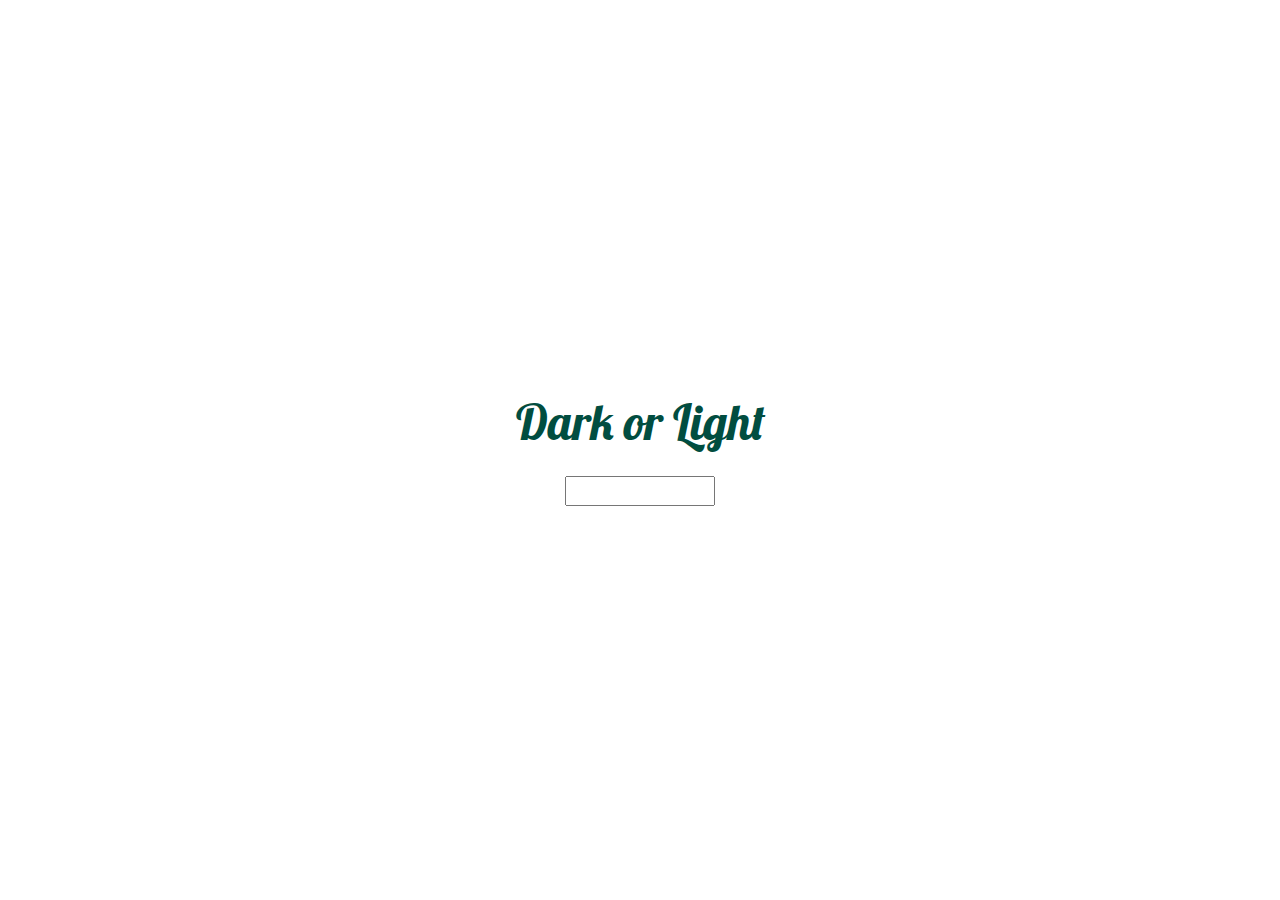
<file: ChangeTheme/index.html>
<!DOCTYPE html>
<html>

<head>
    <link rel="stylesheet" href="https://stackpath.bootstrapcdn.com/bootstrap/4.5.2/css/bootstrap.min.css" integrity="sha384-JcKb8q3iqJ61gNV9KGb8thSsNjpSL0n8PARn9HuZOnIxN0hoP+VmmDGMN5t9UJ0Z" crossorigin="anonymous" />
    <script src="https://code.jquery.com/jquery-3.5.1.slim.min.js" integrity="sha384-DfXdz2htPH0lsSSs5nCTpuj/zy4C+OGpamoFVy38MVBnE+IbbVYUew+OrCXaRkfj" crossorigin="anonymous"></script>
    <script src="https://cdn.jsdelivr.net/npm/popper.js@1.16.1/dist/umd/popper.min.js" integrity="sha384-9/reFTGAW83EW2RDu2S0VKaIzap3H66lZH81PoYlFhbGU+6BZp6G7niu735Sk7lN" crossorigin="anonymous"></script>
    <script src="https://stackpath.bootstrapcdn.com/bootstrap/4.5.2/js/bootstrap.min.js" integrity="sha384-B4gt1jrGC7Jh4AgTPSdUtOBvfO8shuf57BaghqFfPlYxofvL8/KUEfYiJOMMV+rV" crossorigin="anonymous"></script>
    <link rel="stylesheet" href="style.css">
</head>

<body>
    <div id="bgContainer" class="bg-container d-flex flex-column justify-content-center text-center">
        <h1 id="heading" class="heading">Dark or Light</h1>
        <div class="mt-3">
            <input id="themeUserInput" type="text" class="user-input pl-2" />
        </div>
    </div>

    <script src="script.js"></script>
</body>

</html>
</file>
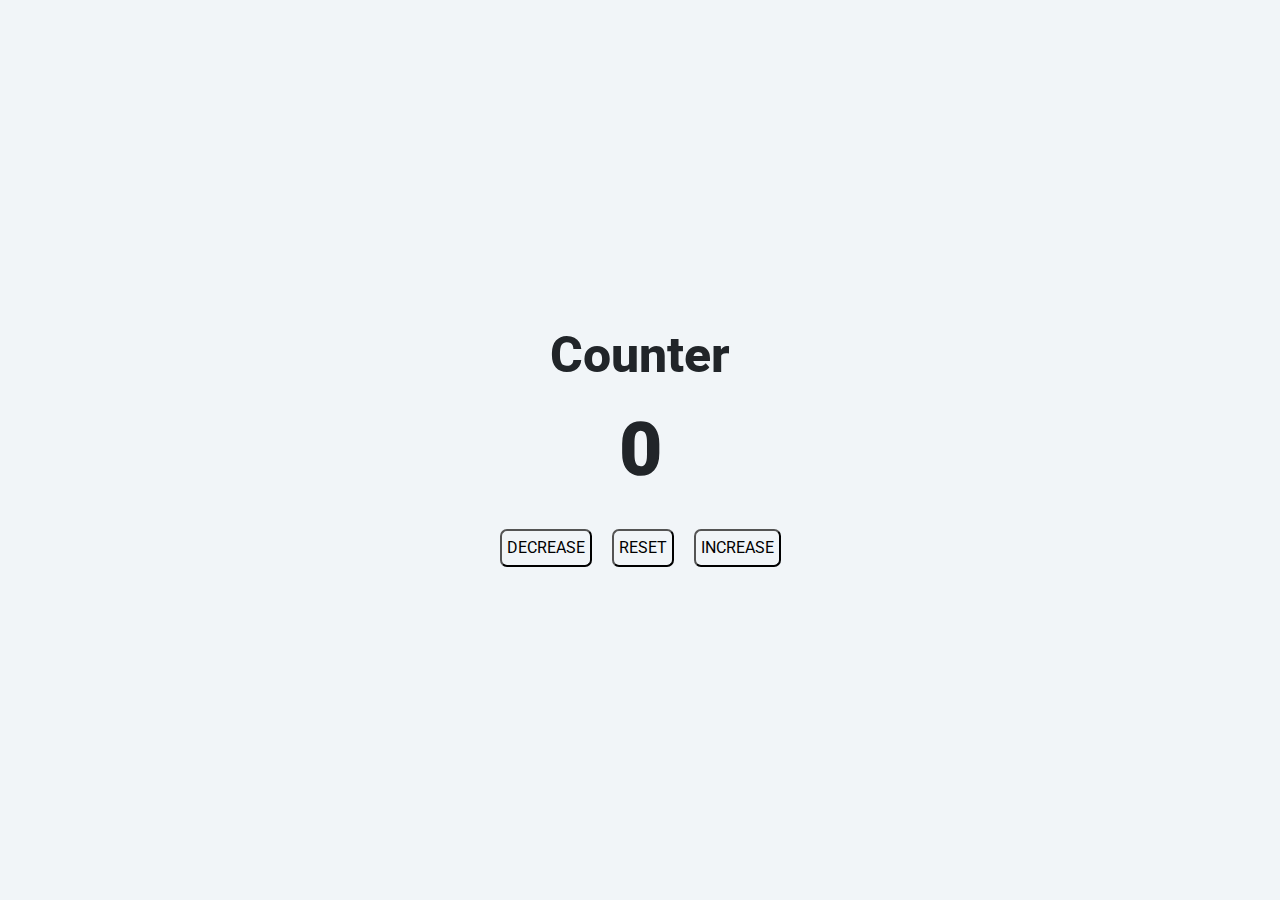
<file: CounterApplication/index.html>
<!DOCTYPE html>
<html>
  <head>
    <link rel="stylesheet" href="https://stackpath.bootstrapcdn.com/bootstrap/4.5.2/css/bootstrap.min.css" integrity="sha384-JcKb8q3iqJ61gNV9KGb8thSsNjpSL0n8PARn9HuZOnIxN0hoP+VmmDGMN5t9UJ0Z" crossorigin="anonymous"/>
    <script src="https://code.jquery.com/jquery-3.5.1.slim.min.js" integrity="sha384-DfXdz2htPH0lsSSs5nCTpuj/zy4C+OGpamoFVy38MVBnE+IbbVYUew+OrCXaRkfj" crossorigin="anonymous"></script>
    <script src="https://cdn.jsdelivr.net/npm/popper.js@1.16.1/dist/umd/popper.min.js" integrity="sha384-9/reFTGAW83EW2RDu2S0VKaIzap3H66lZH81PoYlFhbGU+6BZp6G7niu735Sk7lN" crossorigin="anonymous"></script>
    <script src="https://stackpath.bootstrapcdn.com/bootstrap/4.5.2/js/bootstrap.min.js" integrity="sha384-B4gt1jrGC7Jh4AgTPSdUtOBvfO8shuf57BaghqFfPlYxofvL8/KUEfYiJOMMV+rV" crossorigin="anonymous"></script>
    <link rel="stylesheet" href="style.css">
</head>
  <body>
    <div class="bg-container text-center d-flex flex-column justify-content-center">
      <h1 class="counter-heading">Counter</h1>
      <p id="counterValue"  class="counter-value">0</p>
      <div>
        <button onclick="onDecrement()"  class="button">DECREASE</button>
        <button onclick="onReset()"  class="button">RESET</button>
        <button onclick="onIncrement()" class="button">INCREASE</button>
      </div>
    </div>
    <script src="script.js"></script>
  </body>
</html>
</file>
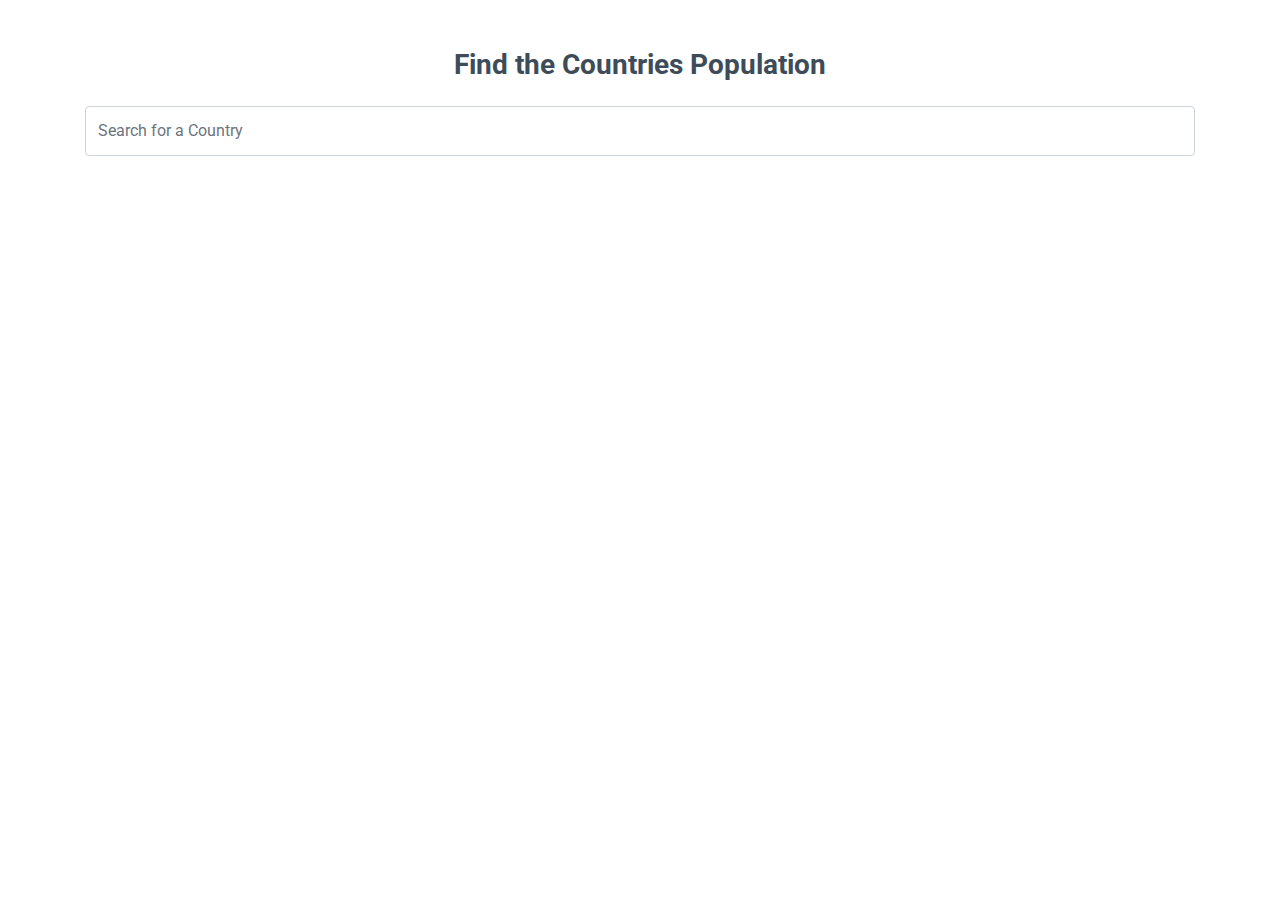
<file: CountriesSearchPage/index.html>
<!DOCTYPE html>
<html>

<head>
    <link rel="stylesheet" href="https://stackpath.bootstrapcdn.com/bootstrap/4.5.2/css/bootstrap.min.css" integrity="sha384-JcKb8q3iqJ61gNV9KGb8thSsNjpSL0n8PARn9HuZOnIxN0hoP+VmmDGMN5t9UJ0Z" crossorigin="anonymous" />
    <script src="https://code.jquery.com/jquery-3.5.1.slim.min.js" integrity="sha384-DfXdz2htPH0lsSSs5nCTpuj/zy4C+OGpamoFVy38MVBnE+IbbVYUew+OrCXaRkfj" crossorigin="anonymous"></script>
    <script src="https://cdn.jsdelivr.net/npm/popper.js@1.16.1/dist/umd/popper.min.js" integrity="sha384-9/reFTGAW83EW2RDu2S0VKaIzap3H66lZH81PoYlFhbGU+6BZp6G7niu735Sk7lN" crossorigin="anonymous"></script>
    <script src="https://stackpath.bootstrapcdn.com/bootstrap/4.5.2/js/bootstrap.min.js" integrity="sha384-B4gt1jrGC7Jh4AgTPSdUtOBvfO8shuf57BaghqFfPlYxofvL8/KUEfYiJOMMV+rV" crossorigin="anonymous"></script>
    <link rel="stylesheet" href="style.css">
</head>

<body>
    <div class="container pt-5">
        <div class="row">
            <h1 class="col-12 heading text-center">Find the Countries Population</h1>
            <div class="col-12 text-center mt-3">
                <input id="searchInput" type="search" placeholder="Search for a Country" class="form-control search-input" />
            </div>
            <div class="col-12 d-none mt-5" id="spinner">
                <div class="d-flex flex-row justify-content-center">
                    <div class="spinner-border" role="status"></div>
                </div>
            </div>
        </div>
        <div id="countiresContainer" class="row result-countries">
            <div id="resultCountries">
                <!-- <img class="country-flag" alt="Flag"/>
                <div class="d-flex flex-column">
                    <p class="country-name">Country Name</p>
                    <p class="country-population">Pouplation</p>
                </div> -->
            </div>
        </div>
    </div>
    <script src="script.js"></script>
</body>

</html>
</file>
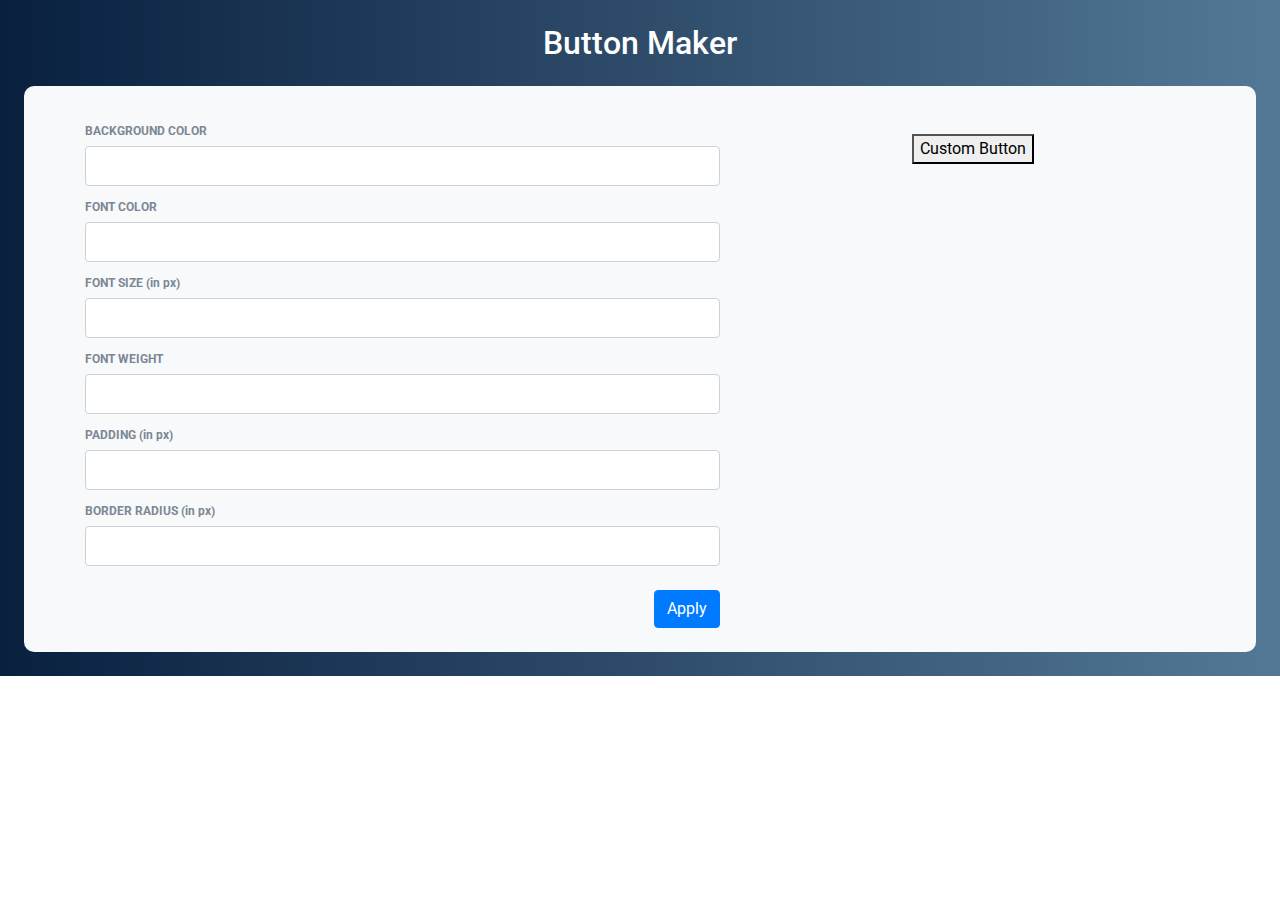
<file: CustomButton/index.html>
<!DOCTYPE html>
<html>
  <head>
    <link rel="stylesheet" href="https://stackpath.bootstrapcdn.com/bootstrap/4.5.2/css/bootstrap.min.css" integrity="sha384-JcKb8q3iqJ61gNV9KGb8thSsNjpSL0n8PARn9HuZOnIxN0hoP+VmmDGMN5t9UJ0Z" crossorigin="anonymous"/>
    <script src="https://code.jquery.com/jquery-3.5.1.slim.min.js" integrity="sha384-DfXdz2htPH0lsSSs5nCTpuj/zy4C+OGpamoFVy38MVBnE+IbbVYUew+OrCXaRkfj" crossorigin="anonymous"></script>
    <script src="https://cdn.jsdelivr.net/npm/popper.js@1.16.1/dist/umd/popper.min.js" integrity="sha384-9/reFTGAW83EW2RDu2S0VKaIzap3H66lZH81PoYlFhbGU+6BZp6G7niu735Sk7lN" crossorigin="anonymous"></script>
    <script src="https://stackpath.bootstrapcdn.com/bootstrap/4.5.2/js/bootstrap.min.js" integrity="sha384-B4gt1jrGC7Jh4AgTPSdUtOBvfO8shuf57BaghqFfPlYxofvL8/KUEfYiJOMMV+rV" crossorigin="anonymous"></script>
    <link rel="stylesheet" href="style.css">
</head>
  <body>
    <div class="button-maker-bg-container p-4">
      <h1 class="button-maker-heading text-center mb-4">Button Maker</h1>
      <div class="button-maker-container bg-light pt-4 pb-4">
        <div class="container">
          <div class="row">
            <div class="col-12 col-md-7">
              <p class="input-label">BACKGROUND COLOR</p>
              <input id="bgColorInput" class="user-input" type="text" />
              <p class="input-label">FONT COLOR</p>
              <input id="fontColorInput" class="user-input" type="text" />
              <p class="input-label">FONT SIZE (in px)</p>
              <input id="fontSizeInput" class="user-input" type="text" />
              <p class="input-label">FONT WEIGHT</p>
              <input id="fontWeightInput" class="user-input" type="text" />
              <p class="input-label">PADDING (in px)</p>
              <input id="paddingInput" class="user-input" type="text" />
              <p class="input-label">BORDER RADIUS (in px)</p>
              <input id="borderRadiusInput" class="user-input" type="text" />
              <div class="text-right mt-4">
                <button id="applyButton" class="btn btn-primary" onclick="applyButton()">
                  Apply
                </button>
              </div>
            </div>
            <div class="col-12 col-md-5 mt-4 text-center">
              <button id="customButton" class="custom-button">Custom Button</button>
            </div>
          </div>
        </div>
      </div>
    </div>
    <script src="script.js"></script>
  </body>
</html>
</file>
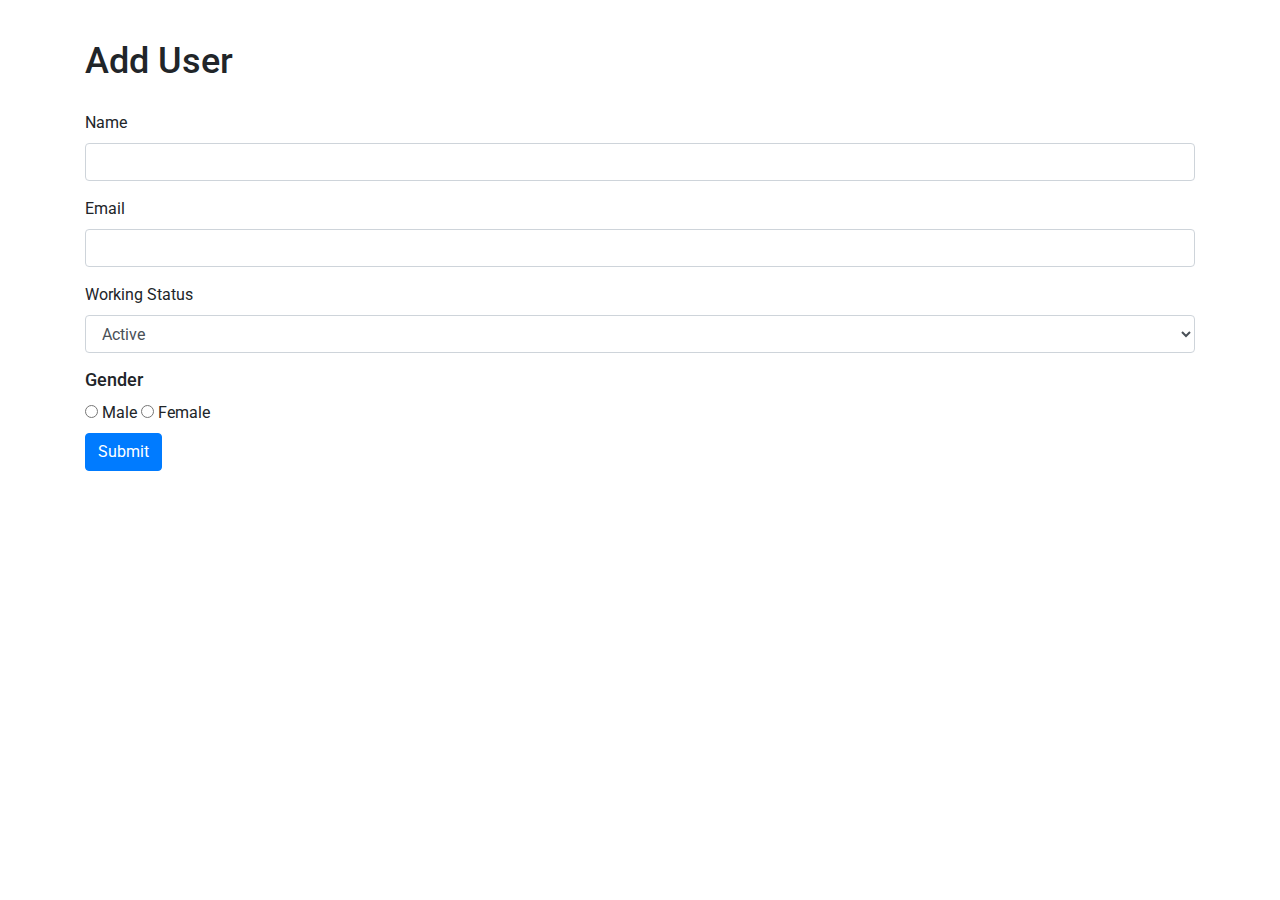
<file: Forms1/index.html>
<!DOCTYPE html>
<html>
  <head>
    <link rel="stylesheet" href="https://stackpath.bootstrapcdn.com/bootstrap/4.5.2/css/bootstrap.min.css" integrity="sha384-JcKb8q3iqJ61gNV9KGb8thSsNjpSL0n8PARn9HuZOnIxN0hoP+VmmDGMN5t9UJ0Z" crossorigin="anonymous" />
    <script src="https://code.jquery.com/jquery-3.5.1.slim.min.js" integrity="sha384-DfXdz2htPH0lsSSs5nCTpuj/zy4C+OGpamoFVy38MVBnE+IbbVYUew+OrCXaRkfj" crossorigin="anonymous"></script>
    <script src="https://cdn.jsdelivr.net/npm/popper.js@1.16.1/dist/umd/popper.min.js" integrity="sha384-9/reFTGAW83EW2RDu2S0VKaIzap3H66lZH81PoYlFhbGU+6BZp6G7niu735Sk7lN" crossorigin="anonymous"></script>
    <script src="https://stackpath.bootstrapcdn.com/bootstrap/4.5.2/js/bootstrap.min.js" integrity="sha384-B4gt1jrGC7Jh4AgTPSdUtOBvfO8shuf57BaghqFfPlYxofvL8/KUEfYiJOMMV+rV" crossorigin="anonymous"></script>
    <link rel="stylesheet" href="style.css">
  </head>
  <body>
    <div class="container">
      <h1 class="form-heading">Add User</h1>
      <form id="myForm">
        <div class="mb-3">
          <label for="name">Name</label>
          <input type="text" class="form-control" id="name" />
          <p id="nameErrMsg" class="error-message"></p>
        </div>
        <div class="mb-3">
          <label for="email">Email</label>
          <input type="text" class="form-control" id="email" />
          <p id="emailErrMsg" class="error-message"></p>
        </div>

        <div class="mb-3">
            <label for="status">Working Status</label>
            <select id="status" class="form-control">
                <option value="Active" selected >Active</option>
                <option value="Inactive">Inactive</option>
            </select>
        </div>
        <div class="mb-6">
            <h1 class="gender-field-heading">Gender</h1>
            <input type="radio" id="male" value="male" name="gender"/>
            <label for="male">Male</label>
            <input type="radio" id="female" value="female" name="gender"/>
            <label for="female">Female</label>
        </div>

        <button type="submit" class="btn btn-primary">Submit</button>
        <p id="formStatus" class="submitted-message"></p>
      </form>
    </div>
    <script src="script.js"></script>
  </body>
</html>
</file>
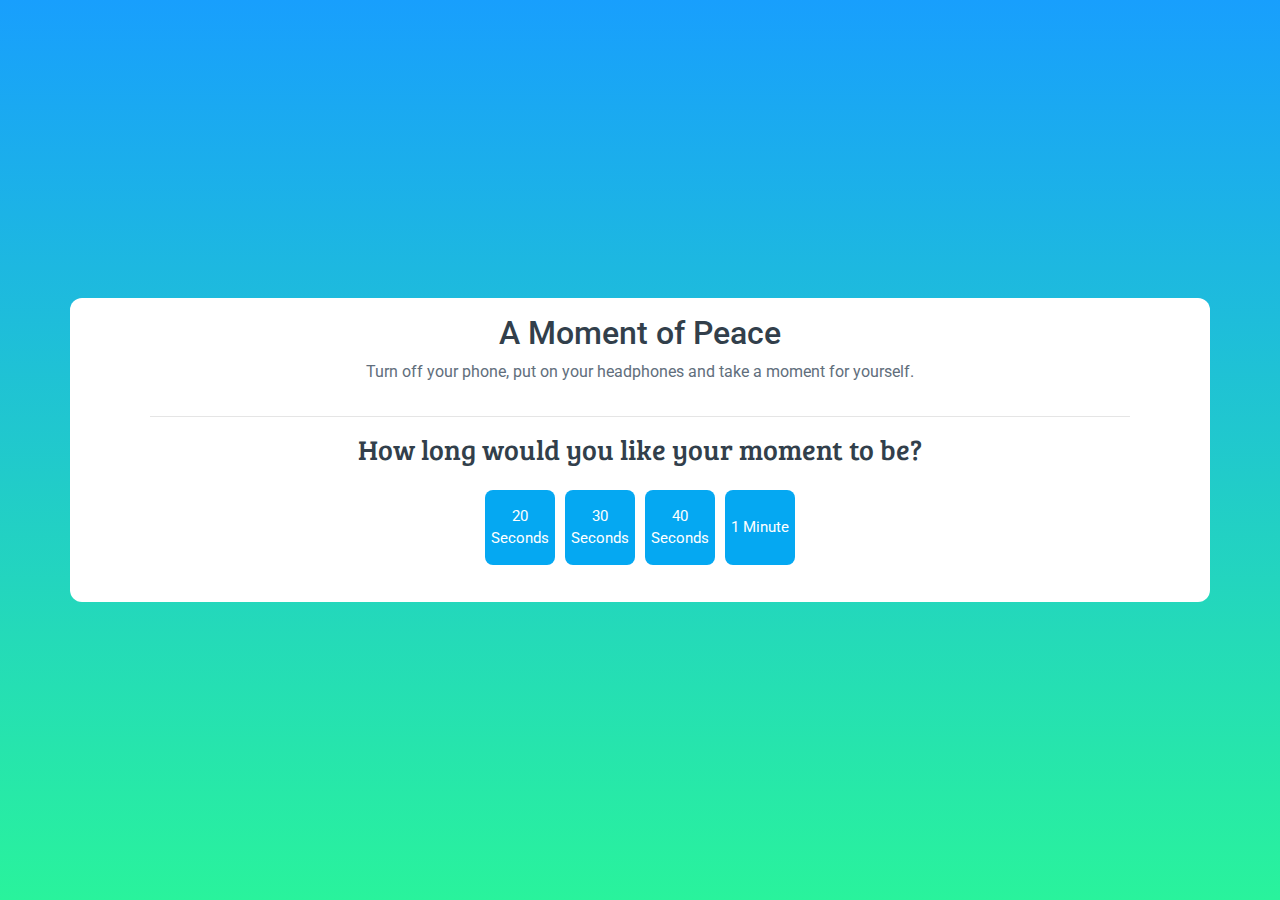
<file: PeaceTimer/index.html>
<!DOCTYPE html>
<html>
  <head>
    <link rel="stylesheet" href="https://stackpath.bootstrapcdn.com/bootstrap/4.5.2/css/bootstrap.min.css" integrity="sha384-JcKb8q3iqJ61gNV9KGb8thSsNjpSL0n8PARn9HuZOnIxN0hoP+VmmDGMN5t9UJ0Z" crossorigin="anonymous" />
    <script src="https://code.jquery.com/jquery-3.5.1.slim.min.js" integrity="sha384-DfXdz2htPH0lsSSs5nCTpuj/zy4C+OGpamoFVy38MVBnE+IbbVYUew+OrCXaRkfj" crossorigin="anonymous"></script>
    <script src="https://cdn.jsdelivr.net/npm/popper.js@1.16.1/dist/umd/popper.min.js" integrity="sha384-9/reFTGAW83EW2RDu2S0VKaIzap3H66lZH81PoYlFhbGU+6BZp6G7niu735Sk7lN" crossorigin="anonymous"></script>
    <script src="https://stackpath.bootstrapcdn.com/bootstrap/4.5.2/js/bootstrap.min.js" integrity="sha384-B4gt1jrGC7Jh4AgTPSdUtOBvfO8shuf57BaghqFfPlYxofvL8/KUEfYiJOMMV+rV" crossorigin="anonymous"></script>
    <link rel="stylesheet" href="style.css">
  </head>
  <body>
    <div class="bg-container d-flex flex-column justify-content-center">
      <div class="container peace-page-container">
        <div class="row text-center pt-3">
          <h1 class="col-12 peace-page-heading">A Moment of Peace</h1>
          <p class="col-12 peace-page-description">
            Turn off your phone, put on your headphones and take a moment for
            yourself.
          </p>
          <hr class="col-10" />
          <h1 class="col-12 heading">
            How long would you like your moment to be?
          </h1>
          <ul class="col-12 buttons-list-container d-flex flex-row justify-content-center">
            <li><button class="button" id="twentySecondsBtn">20 Seconds</button></li>
            <li><button class="button" id="thirtySecondsBtn">30 Seconds</button></li>
            <li><button class="button" id="fortySecondsBtn">40 Seconds</button></li>
            <li><button class="button" id="oneMinuteBtn">1 Minute</button></li>
          </ul>
          <p class="col-12 text-center" id="timerText"></p>
        </div>
      </div>
    </div>
    <script src="script.js"></script>
  </body>
</html>
</file>
<file: ChangeTheme/style.css>
@import url("https://fonts.googleapis.com/css2?family=Bree+Serif&family=Caveat:wght@400;700&family=Lobster&family=Monoton&family=Open+Sans:ital,wght@0,400;0,700;1,400;1,700&family=Playfair+Display+SC:ital,wght@0,400;0,700;1,700&family=Playfair+Display:ital,wght@0,400;0,700;1,700&family=Roboto:ital,wght@0,400;0,700;1,400;1,700&family=Source+Sans+Pro:ital,wght@0,400;0,700;1,700&family=Work+Sans:ital,wght@0,400;0,700;1,700&display=swap");

.bg-container {
    background-image: url("https://d2clawv67efefq.cloudfront.net/ccbp-dynamic-webapps/change-theme-light-bg.png");
    height: 100vh;
    background-size: cover;
}

.heading {
    color: #014d40;
    font-size: 48px;
    font-family: "Lobster";
}

.user-input {
    width: 150px;
}
</file>
<file: CounterApplication/style.css>
@import url("https://fonts.googleapis.com/css2?family=Bree+Serif&family=Caveat:wght@400;700&family=Lobster&family=Monoton&family=Open+Sans:ital,wght@0,400;0,700;1,400;1,700&family=Playfair+Display+SC:ital,wght@0,400;0,700;1,700&family=Playfair+Display:ital,wght@0,400;0,700;1,700&family=Roboto:ital,wght@0,400;0,700;1,400;1,700&family=Source+Sans+Pro:ital,wght@0,400;0,700;1,700&family=Work+Sans:ital,wght@0,400;0,700;1,700&display=swap");
 
.bg-container {
  height: 100vh;
  background-color: #f1f5f8;
}
.counter-heading {
  font-size: 50px;
  font-family: "Roboto";
  font-weight: 800;
}
 
.counter-value {
  font-size: 75px;
  font-weight: 900;
}
 
.button {
  margin: 8px;
  border-radius: 7px;
  padding: 5px;
  border-width: 2px;
  border-color: black;
  background-color: #f1f5f8;
}
</file>
<file: CountriesSearchPage/style.css>
@import url("https://fonts.googleapis.com/css2?family=Bree+Serif&family=Caveat:wght@400;700&family=Lobster&family=Monoton&family=Open+Sans:ital,wght@0,400;0,700;1,400;1,700&family=Playfair+Display+SC:ital,wght@0,400;0,700;1,700&family=Playfair+Display:ital,wght@0,400;0,700;1,700&family=Roboto:ital,wght@0,400;0,700;1,400;1,700&family=Source+Sans+Pro:ital,wght@0,400;0,700;1,700&family=Work+Sans:ital,wght@0,400;0,700;1,700&display=swap");

.heading {
    color: #3e4c59;
    font-size: 28px;
    font-weight: bold;
}

.search-input {
    height: 50px;
}

.result-countries {
    margin-top: 18px;
}

.country-card {
    background-color: #ebf2fc;
    border-radius: 24px;
    margin-top: 15px;
    margin-bottom: 15px;
    padding: 15px;
}

.country-flag {
    width: 70px;
    height: 70px;
}

.country-name {
    color: #183b56;
    font-family: "Roboto";
    font-size: 22px;
    font-weight: bold;
    margin-bottom: 8px;
}

.country-population {
    font-family: "Roboto";
    font-size: 14px;
    font-weight: 300;
}
</file>
<file: CustomButton/style.css>
@import url("https://fonts.googleapis.com/css2?family=Bree+Serif&family=Caveat:wght@400;700&family=Lobster&family=Monoton&family=Open+Sans:ital,wght@0,400;0,700;1,400;1,700&family=Playfair+Display+SC:ital,wght@0,400;0,700;1,700&family=Playfair+Display:ital,wght@0,400;0,700;1,700&family=Roboto:ital,wght@0,400;0,700;1,400;1,700&family=Source+Sans+Pro:ital,wght@0,400;0,700;1,700&family=Work+Sans:ital,wght@0,400;0,700;1,700&display=swap");

.button-maker-bg-container {
  background-image: linear-gradient(to right, #09203f, #537895);
}

.button-maker-heading {
  color: #ffffff;
  font-family: "Roboto";
  font-size: 32px;
  font-weight: 500;
}

.button-maker-container {
  border-radius: 10px;
}

.input-label {
  color: #7b8794;
  font-family: "Roboto";
  font-size: 12px;
  font-weight: bold;
  margin-top: 12px;
  margin-bottom: 6px;
}

.user-input {
  width: 100%;
  height: 40px;
  border-style: solid;
  border-width: 1px;
  border-color: #cbd2d9;
  border-radius: 4px;
  padding-left: 12px;
}

.custom-button {
  font-family: "Roboto";
}
</file>
<file: Forms1/style.css>
@import url("https://fonts.googleapis.com/css2?family=Bree+Serif&family=Caveat:wght@400;700&family=Lobster&family=Monoton&family=Open+Sans:ital,wght@0,400;0,700;1,400;1,700&family=Playfair+Display+SC:ital,wght@0,400;0,700;1,700&family=Playfair+Display:ital,wght@0,400;0,700;1,700&family=Roboto:ital,wght@0,400;0,700;1,400;1,700&family=Source+Sans+Pro:ital,wght@0,400;0,700;1,700&family=Work+Sans:ital,wght@0,400;0,700;1,700&display=swap");

.form-heading {
  font-family: "Roboto";
  font-size: 36px;
  padding-top: 40px;
  padding-bottom: 20px;
}

.error-message {
  color: #dc3545;
  font-family: "Roboto";
  font-size: 14px;
}

.submitted-message{
  color: #28a745;
  font-family: "Roboto";
  font-size: 20px;
}

.gender-field-heading {
  color: #212529;
  font-size: 18px;
  margin-bottom: 10px;
}
</file>
<file: PeaceTimer/style.css>
@import url("https://fonts.googleapis.com/css2?family=Bree+Serif&family=Caveat:wght@400;700&family=Lobster&family=Monoton&family=Open+Sans:ital,wght@0,400;0,700;1,400;1,700&family=Playfair+Display+SC:ital,wght@0,400;0,700;1,700&family=Playfair+Display:ital,wght@0,400;0,700;1,700&family=Roboto:ital,wght@0,400;0,700;1,400;1,700&family=Source+Sans+Pro:ital,wght@0,400;0,700;1,700&family=Work+Sans:ital,wght@0,400;0,700;1,700&display=swap");

.bg-container {
  background: linear-gradient(#189ffd, #29f39c);
  height: 100vh;
}

.peace-page-container {
  background-color: #ffffff;
  border-radius: 12px;
}

.peace-page-heading {
  color: #323f4b;
  font-family: "Roboto";
  font-size: 32px;
}

.peace-page-description {
  color: #616e7c;
  font-family: "Roboto";
}

.heading {
  color: #323f4b;
  font-family: "Bree Serif";
  font-size: 28px;
}

.buttons-list-container {
  margin-top: 10px;
  list-style-type: none;
}

.button {
  font-family: "Roboto";
  font-size: 15px;
  background-color: #05a8f2;
  color: white;
  border-width: 0;
  border-radius: 8px;
  width: 70px;
  height: 75px;
  margin: 5px;
}
</file>
